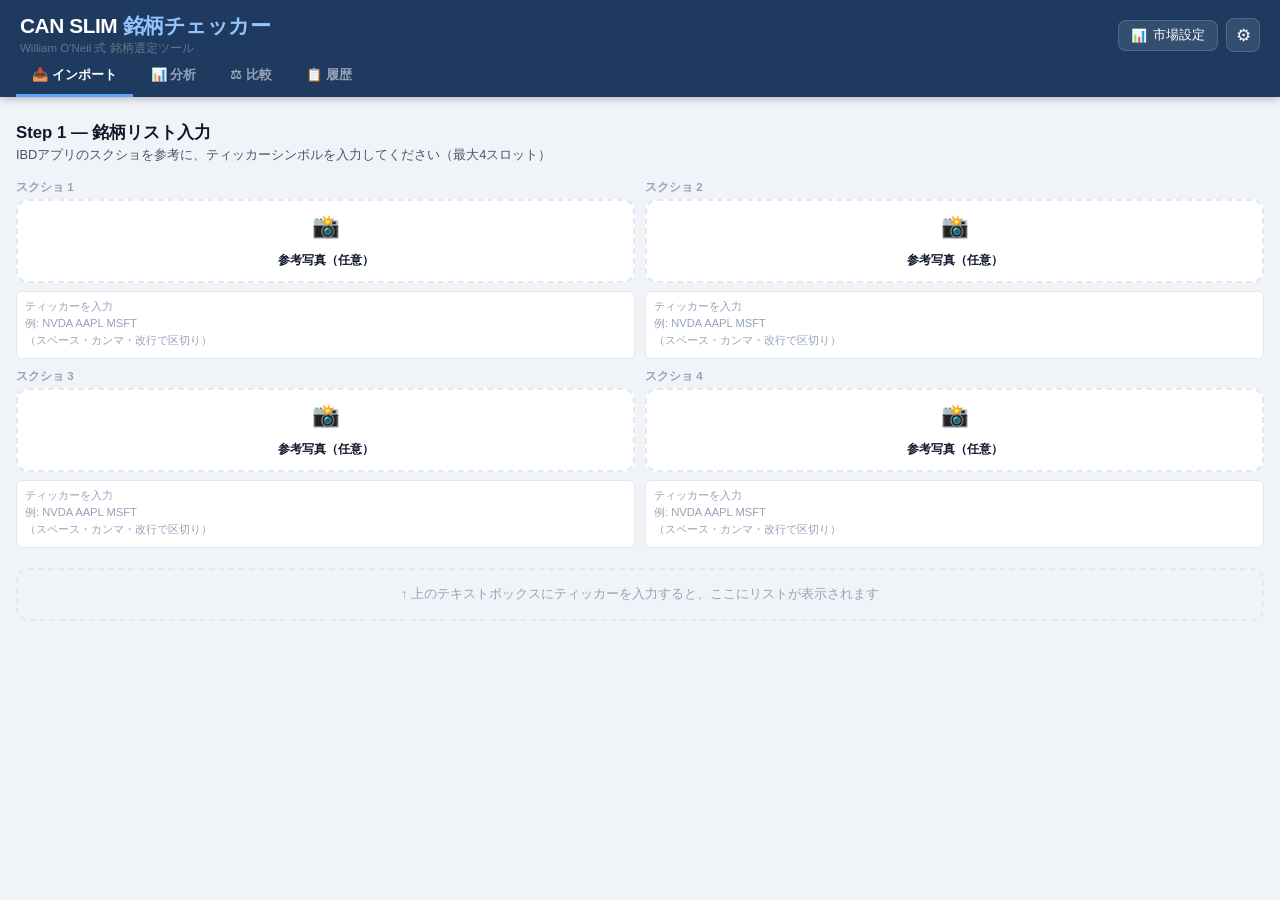
<file: canslim/index.html>
<!DOCTYPE html>
<html lang="ja">
<head>
  <meta charset="UTF-8" />
  <meta name="viewport" content="width=device-width, initial-scale=1.0, maximum-scale=1.0" />
  <meta name="theme-color" content="#1e3a5f" />
  <title>CAN SLIM 銘柄チェッカー</title>
  <link rel="stylesheet" href="stock.css" />
</head>
<body>

<header class="header">
  <div class="header-inner">
    <div class="header-brand">
      <h1>CAN SLIM<span class="brand-sub"> 銘柄チェッカー</span></h1>
      <p class="brand-caption">William O'Neil 式 銘柄選定ツール</p>
    </div>
    <div class="header-actions">
      <button class="btn-market" id="market-btn">
        <span id="market-indicator">📊</span>
        <span id="market-label">市場設定</span>
      </button>
      <button class="btn-icon" id="settings-btn" title="Claude API設定">⚙</button>
    </div>
  </div>
  <nav class="tab-nav">
    <button class="tab-btn active" data-tab="import">📥 インポート</button>
    <button class="tab-btn" data-tab="analyze">📊 分析</button>
    <button class="tab-btn" data-tab="compare">⚖ 比較</button>
    <button class="tab-btn" data-tab="history">📋 履歴</button>
  </nav>
</header>

<main class="main">
  <div id="tab-import"  class="tab-panel active"></div>
  <div id="tab-analyze" class="tab-panel"></div>
  <div id="tab-compare" class="tab-panel"></div>
  <div id="tab-history" class="tab-panel"></div>
</main>

<!-- Settings Modal -->
<div class="modal-overlay hidden" id="settings-modal">
  <div class="modal modal-sm">
    <h2>ℹ️ このアプリについて</h2>
    <p class="modal-desc">
      <strong>CAN SLIM 銘柄チェッカー</strong><br>
      William O'Neil 式の7項目でスコアリングする銘柄選定ツールです。<br><br>
      OCRには <strong>Tesseract.js</strong>（ブラウザ内処理・無料）を使用。<br>
      APIキー・サーバー通信は不要です。
    </p>
    <div class="modal-actions">
      <button class="btn btn-primary" id="close-settings">閉じる</button>
    </div>
  </div>
</div>

<!-- Market Direction Modal -->
<div class="modal-overlay hidden" id="market-modal">
  <div class="modal modal-sm">
    <h2>市場トレンド（M）</h2>
    <p class="modal-desc">全銘柄共通のスコアに反映されます。</p>
    <div class="radio-group">
      <label class="radio-card">
        <input type="radio" name="market" value="bull" />
        <span class="radio-icon">🟢</span>
        <span class="radio-text">
          <strong>強気相場</strong>
          <small>上昇トレンド継続中</small>
        </span>
      </label>
      <label class="radio-card">
        <input type="radio" name="market" value="neutral" />
        <span class="radio-icon">🟡</span>
        <span class="radio-text">
          <strong>中立・調整中</strong>
          <small>方向感なし</small>
        </span>
      </label>
      <label class="radio-card">
        <input type="radio" name="market" value="bear" />
        <span class="radio-icon">🔴</span>
        <span class="radio-text">
          <strong>弱気相場</strong>
          <small>下降トレンド</small>
        </span>
      </label>
    </div>
    <div class="modal-actions">
      <button class="btn btn-primary" id="save-market">設定</button>
      <button class="btn btn-ghost" id="close-market">キャンセル</button>
    </div>
  </div>
</div>

<div class="toast hidden" id="toast"></div>

<script src="stock.js?v=5"></script>
</body>
</html>
</file>
<file: canslim/stock.css>
/* ============================================================
   stock.css — CAN SLIM 銘柄チェッカー（ライト/クリーン）
   ============================================================ */

*, *::before, *::after { box-sizing: border-box; margin: 0; padding: 0; }

:root {
  --bg:        #f0f4f8;
  --card:      #ffffff;
  --header:    #1e3a5f;
  --primary:   #2563eb;
  --primary-d: #1d4ed8;
  --success:   #16a34a;
  --warning:   #d97706;
  --danger:    #dc2626;
  --text:      #0f172a;
  --text-2:    #475569;
  --text-3:    #94a3b8;
  --border:    #e2e8f0;
  --shadow:    0 1px 4px rgba(0,0,0,.08), 0 4px 12px rgba(0,0,0,.04);
  --radius:    12px;
  --font:      -apple-system, BlinkMacSystemFont, 'Segoe UI', 'Helvetica Neue', sans-serif;
}

body {
  font-family: var(--font);
  background: var(--bg);
  color: var(--text);
  min-height: 100vh;
  font-size: 14px;
}

/* ============================================================
   HEADER
   ============================================================ */
.header {
  background: var(--header);
  position: sticky;
  top: 0;
  z-index: 200;
  box-shadow: 0 2px 8px rgba(0,0,0,.25);
}

.header-inner {
  max-width: 1280px;
  margin: 0 auto;
  padding: 12px 20px 0;
  display: flex;
  align-items: flex-end;
  justify-content: space-between;
  gap: 12px;
}

.header-brand h1 {
  font-size: 1.3rem;
  font-weight: 800;
  color: #fff;
  letter-spacing: -.02em;
}

.brand-sub { color: #93c5fd; font-weight: 600; }
.brand-caption { font-size: .72rem; color: #64748b; margin-top: 1px; }

.header-actions {
  display: flex;
  align-items: center;
  gap: 8px;
  padding-bottom: 4px;
}

.btn-market {
  display: flex;
  align-items: center;
  gap: 6px;
  background: rgba(255,255,255,.1);
  border: 1px solid rgba(255,255,255,.15);
  border-radius: 8px;
  padding: 6px 12px;
  color: #fff;
  font-size: .8rem;
  cursor: pointer;
  transition: background .15s;
}
.btn-market:hover { background: rgba(255,255,255,.18); }

.btn-icon {
  background: rgba(255,255,255,.1);
  border: 1px solid rgba(255,255,255,.15);
  border-radius: 8px;
  width: 34px;
  height: 34px;
  color: #fff;
  font-size: 1.05rem;
  cursor: pointer;
  display: flex;
  align-items: center;
  justify-content: center;
  transition: background .15s;
}
.btn-icon:hover { background: rgba(255,255,255,.22); }

/* Tab Nav */
.tab-nav {
  max-width: 1280px;
  margin: 0 auto;
  padding: 0 16px;
  display: flex;
  gap: 2px;
  overflow-x: auto;
  scrollbar-width: none;
}
.tab-nav::-webkit-scrollbar { display: none; }

.tab-btn {
  background: none;
  border: none;
  color: #94a3b8;
  font-size: .82rem;
  font-weight: 600;
  padding: 10px 16px;
  cursor: pointer;
  border-bottom: 3px solid transparent;
  white-space: nowrap;
  transition: color .15s, border-color .15s;
  flex-shrink: 0;
}
.tab-btn:hover { color: #cbd5e1; }
.tab-btn.active { color: #fff; border-bottom-color: #60a5fa; }

/* ============================================================
   MAIN / PANELS
   ============================================================ */
.main {
  max-width: 1280px;
  margin: 0 auto;
  padding: 24px 16px 48px;
}

.tab-panel { display: none; }
.tab-panel.active { display: block; }

/* ============================================================
   SECTIONS & CARDS
   ============================================================ */
.section { margin-bottom: 24px; }

.section-header {
  margin-bottom: 16px;
}
.section-header h2 {
  font-size: 1.05rem;
  font-weight: 700;
  color: var(--text);
}
.section-header p {
  font-size: .8rem;
  color: var(--text-2);
  margin-top: 3px;
}

.card {
  background: var(--card);
  border-radius: var(--radius);
  box-shadow: var(--shadow);
  overflow: hidden;
}

/* ============================================================
   IMPORT TAB
   ============================================================ */
.upload-zone {
  border: 2px dashed var(--border);
  border-radius: var(--radius);
  background: var(--card);
  padding: 40px 24px;
  text-align: center;
  cursor: pointer;
  transition: border-color .2s, background .2s;
  position: relative;
}
.upload-zone:hover, .upload-zone.drag-over {
  border-color: var(--primary);
  background: #eff6ff;
}
.upload-zone .upload-icon { font-size: 2.5rem; margin-bottom: 8px; }
.upload-zone .upload-text { font-size: .95rem; font-weight: 600; color: var(--text); }
.upload-zone .upload-hint { font-size: .78rem; color: var(--text-3); margin-top: 4px; }
.file-input {
  position: absolute; inset: 0;
  opacity: 0; cursor: pointer; width: 100%; height: 100%;
}

.preview-wrap {
  margin-top: 16px;
  border-radius: var(--radius);
  overflow: hidden;
  border: 1px solid var(--border);
  background: var(--card);
  text-align: center;
}
.image-preview {
  max-width: 100%;
  max-height: 400px;
  object-fit: contain;
  display: block;
  margin: 0 auto;
}
.preview-label {
  font-size: .75rem;
  color: var(--text-3);
  padding: 6px 12px;
  border-top: 1px solid var(--border);
  text-align: right;
}

/* Processing overlay */
.processing-banner {
  background: #eff6ff;
  border: 1px solid #bfdbfe;
  border-radius: 8px;
  padding: 12px 16px;
  display: flex;
  align-items: center;
  gap: 10px;
  margin-top: 12px;
  color: var(--primary);
  font-size: .85rem;
  font-weight: 500;
}
.spinner {
  width: 18px; height: 18px;
  border: 2px solid #bfdbfe;
  border-top-color: var(--primary);
  border-radius: 50%;
  animation: spin .7s linear infinite;
  flex-shrink: 0;
}
@keyframes spin { to { transform: rotate(360deg); } }

/* Screenshot slots grid */
.slots-grid {
  display: grid;
  grid-template-columns: 1fr 1fr;
  gap: 10px;
  margin-bottom: 4px;
}

.slot-cell { display: flex; flex-direction: column; gap: 4px; }
.slot-label { font-size: .72rem; font-weight: 600; color: var(--text-3); }

.slot-upload {
  padding: 12px 8px;
  min-height: 80px;
  display: flex;
  flex-direction: column;
  align-items: center;
  justify-content: center;
  gap: 4px;
}

.slot-ticker-area {
  width: 100%;
  border: 1px solid var(--border);
  border-radius: 6px;
  padding: 6px 8px;
  font-size: .75rem;
  color: var(--text);
  resize: none;
  font-family: var(--font);
  line-height: 1.5;
  transition: border-color .15s;
  background: #fff;
  margin-top: 4px;
}
.slot-ticker-area:focus {
  outline: none;
  border-color: var(--primary);
  box-shadow: 0 0 0 2px rgba(37,99,235,.12);
}
.slot-ticker-area::placeholder {
  color: var(--text-3);
  font-size: .7rem;
}

.import-hint {
  text-align: center;
  color: var(--text-3);
  font-size: .8rem;
  margin-top: 20px;
  padding: 16px;
  border: 2px dashed var(--border);
  border-radius: var(--radius);
}

.slot-filled {
  border: 1px solid var(--border);
  border-radius: var(--radius);
  overflow: hidden;
  position: relative;
  background: #f8fafc;
  min-height: 110px;
  display: flex;
  align-items: center;
  justify-content: center;
}
.slot-thumb {
  width: 100%;
  height: 110px;
  object-fit: cover;
  display: block;
}
.slot-info {
  position: absolute;
  bottom: 4px; left: 4px;
  display: flex;
  gap: 4px;
  align-items: center;
}
.slot-count {
  background: rgba(22,163,74,.85);
  color: #fff;
  font-size: .68rem;
  font-weight: 700;
  padding: 2px 6px;
  border-radius: 4px;
}
.slot-proc {
  background: rgba(255,255,255,.85);
  border-radius: 4px;
  padding: 2px 4px;
  display: flex;
  align-items: center;
}
.slot-error {
  background: rgba(220,38,38,.85);
  color: #fff;
  font-size: .68rem;
  font-weight: 700;
  padding: 2px 6px;
  border-radius: 4px;
}
.slot-reupload {
  position: absolute;
  top: 4px; right: 4px;
  background: rgba(255,255,255,.9);
  border-radius: 6px;
  width: 28px; height: 28px;
  display: flex;
  align-items: center;
  justify-content: center;
  font-size: .9rem;
  cursor: pointer;
  border: 1px solid var(--border);
}

/* Stock checklist */
.stock-checklist {
  background: var(--card);
  border-radius: var(--radius);
  box-shadow: var(--shadow);
  margin-top: 16px;
  overflow: hidden;
}
.checklist-header {
  padding: 12px 16px;
  border-bottom: 1px solid var(--border);
  display: flex;
  align-items: center;
  justify-content: space-between;
}
.checklist-header h3 { font-size: .9rem; font-weight: 700; }
.checklist-controls { display: flex; gap: 8px; }

.checklist-grid {
  display: grid;
  grid-template-columns: repeat(auto-fill, minmax(220px, 1fr));
  gap: 1px;
  background: var(--border);
}
.stock-item {
  background: var(--card);
  padding: 10px 14px;
  display: flex;
  align-items: center;
  gap: 10px;
  cursor: pointer;
  transition: background .1s;
}
.stock-item:hover { background: #f8fafc; }
.stock-item input[type="checkbox"] {
  width: 16px; height: 16px;
  accent-color: var(--primary);
  cursor: pointer;
  flex-shrink: 0;
}
.stock-rank {
  font-size: .7rem;
  color: var(--text-3);
  font-weight: 600;
  width: 22px;
  flex-shrink: 0;
}
.stock-ticker {
  font-size: .9rem;
  font-weight: 700;
  color: var(--primary);
  flex-shrink: 0;
}
.stock-name {
  font-size: .75rem;
  color: var(--text-2);
  overflow: hidden;
  text-overflow: ellipsis;
  white-space: nowrap;
}
.stock-cr {
  margin-left: auto;
  font-size: .72rem;
  font-weight: 700;
  padding: 2px 6px;
  border-radius: 4px;
  background: #f1f5f9;
  color: var(--text-2);
  flex-shrink: 0;
}
.stock-cr.high { background: #dcfce7; color: var(--success); }

.action-bar {
  display: flex;
  align-items: center;
  justify-content: space-between;
  padding: 12px 16px;
  background: var(--card);
  border-top: 1px solid var(--border);
  border-radius: 0 0 var(--radius) var(--radius);
}
.selected-count { font-size: .85rem; color: var(--text-2); font-weight: 500; }

/* ============================================================
   ANALYZE TAB
   ============================================================ */
.analyze-grid {
  display: grid;
  grid-template-columns: repeat(auto-fill, minmax(340px, 1fr));
  gap: 20px;
}

.stock-card {
  background: var(--card);
  border-radius: var(--radius);
  box-shadow: var(--shadow);
  overflow: hidden;
  display: flex;
  flex-direction: column;
}

.stock-card-header {
  padding: 14px 16px;
  background: #f8fafc;
  border-bottom: 1px solid var(--border);
  display: flex;
  align-items: center;
  gap: 10px;
}
.stock-card-rank {
  font-size: .7rem;
  font-weight: 700;
  color: var(--text-3);
  background: var(--border);
  border-radius: 6px;
  padding: 2px 7px;
}
.stock-card-ticker {
  font-size: 1.15rem;
  font-weight: 800;
  color: var(--primary);
}
.stock-card-name {
  font-size: .78rem;
  color: var(--text-2);
  flex: 1;
  overflow: hidden;
  text-overflow: ellipsis;
  white-space: nowrap;
}
.total-badge {
  width: 44px;
  height: 44px;
  border-radius: 50%;
  display: flex;
  align-items: center;
  justify-content: center;
  font-size: 1rem;
  font-weight: 800;
  color: #fff;
  background: #cbd5e1;
  flex-shrink: 0;
  transition: background .3s;
}
.total-badge.pass { background: var(--success); }
.total-badge.warn { background: var(--warning); }
.total-badge.fail { background: var(--danger); }

.stock-card-body { padding: 16px; flex: 1; display: flex; flex-direction: column; gap: 16px; }

/* IBD Upload inside card */
.card-upload {
  border: 1.5px dashed var(--border);
  border-radius: 8px;
  padding: 12px 16px;
  text-align: center;
  cursor: pointer;
  transition: border-color .2s, background .2s;
  position: relative;
  font-size: .8rem;
  color: var(--text-2);
  display: flex;
  align-items: center;
  gap: 8px;
  justify-content: center;
}
.card-upload:hover { border-color: var(--primary); background: #eff6ff; color: var(--primary); }
.card-upload input[type="file"] { position: absolute; inset: 0; opacity: 0; cursor: pointer; width: 100%; height: 100%; }

.card-upload-preview {
  font-size: .75rem;
  color: var(--success);
  display: flex;
  align-items: center;
  gap: 6px;
  cursor: pointer;
}

/* CAN SLIM criteria mini form */
.criteria-section h4 {
  font-size: .78rem;
  font-weight: 700;
  color: var(--text-3);
  text-transform: uppercase;
  letter-spacing: .06em;
  margin-bottom: 10px;
}

.criteria-row {
  display: flex;
  align-items: center;
  gap: 8px;
  margin-bottom: 8px;
}
.crit-letter {
  width: 28px;
  height: 28px;
  border-radius: 6px;
  background: var(--header);
  color: #93c5fd;
  font-weight: 800;
  font-size: .82rem;
  display: flex;
  align-items: center;
  justify-content: center;
  flex-shrink: 0;
}
.crit-label {
  font-size: .75rem;
  color: var(--text-2);
  flex: 1;
}
.crit-score {
  font-size: .8rem;
  font-weight: 700;
  width: 28px;
  text-align: right;
  color: var(--text-3);
}
.crit-score.pass { color: var(--success); }
.crit-score.warn { color: var(--warning); }
.crit-score.fail { color: var(--danger); }
.crit-bar-track {
  flex: 1;
  height: 6px;
  background: #f1f5f9;
  border-radius: 3px;
  overflow: hidden;
  max-width: 80px;
}
.crit-bar-fill {
  height: 100%;
  border-radius: 3px;
  transition: width .4s ease;
  background: #cbd5e1;
}
.crit-bar-fill.pass { background: var(--success); }
.crit-bar-fill.warn { background: var(--warning); }
.crit-bar-fill.fail { background: var(--danger); }

/* Fields inside stock card */
.field-grid {
  display: grid;
  grid-template-columns: 1fr 1fr;
  gap: 8px;
}
.field-grid.col3 { grid-template-columns: 1fr 1fr 1fr; }
.field-grid.col1 { grid-template-columns: 1fr; }

.fg {
  display: flex;
  flex-direction: column;
  gap: 3px;
}
.fg label {
  font-size: .72rem;
  font-weight: 600;
  color: var(--text-2);
}
.fg input[type="number"],
.fg input[type="text"],
.fg select {
  border: 1px solid var(--border);
  border-radius: 6px;
  padding: 6px 8px;
  font-size: .82rem;
  color: var(--text);
  background: var(--card);
  width: 100%;
  transition: border-color .15s;
}
.fg input:focus, .fg select:focus {
  outline: none;
  border-color: var(--primary);
  box-shadow: 0 0 0 2px rgba(37,99,235,.12);
}
.fg .hint {
  font-size: .68rem;
  color: var(--text-3);
}
.fg .hint.good { color: var(--success); }

.check-group { display: flex; flex-direction: column; gap: 6px; }
.check-label {
  display: flex;
  align-items: center;
  gap: 7px;
  cursor: pointer;
  font-size: .8rem;
  color: var(--text);
}
.check-label input[type="checkbox"] {
  width: 15px; height: 15px;
  accent-color: var(--primary);
  cursor: pointer;
}

.radio-inline { display: flex; gap: 10px; flex-wrap: wrap; }
.ri-label {
  display: flex;
  align-items: center;
  gap: 5px;
  cursor: pointer;
  font-size: .8rem;
  color: var(--text);
}
.ri-label input[type="radio"] {
  width: 14px; height: 14px;
  accent-color: var(--primary);
  cursor: pointer;
}

/* Chart section */
.chart-section {
  border-top: 1px solid var(--border);
  padding-top: 12px;
}
.chart-section h4 {
  font-size: .78rem;
  font-weight: 700;
  color: var(--text-3);
  text-transform: uppercase;
  letter-spacing: .06em;
  margin-bottom: 10px;
}
.tv-btn {
  display: inline-flex;
  align-items: center;
  gap: 6px;
  font-size: .78rem;
  font-weight: 600;
  color: #0ea5e9;
  border: 1px solid #bae6fd;
  background: #f0f9ff;
  border-radius: 6px;
  padding: 5px 10px;
  text-decoration: none;
  cursor: pointer;
  transition: background .15s;
  margin-bottom: 10px;
}
.tv-btn:hover { background: #e0f2fe; }

.pattern-grid {
  display: grid;
  grid-template-columns: 1fr 1fr;
  gap: 6px;
}
.pattern-check {
  display: flex;
  align-items: center;
  gap: 6px;
  cursor: pointer;
  font-size: .77rem;
  color: var(--text);
  padding: 5px 8px;
  border-radius: 6px;
  border: 1px solid var(--border);
  background: #fafafa;
  transition: border-color .15s, background .15s;
}
.pattern-check:has(input:checked) {
  border-color: var(--primary);
  background: #eff6ff;
  color: var(--primary);
}
.pattern-check input[type="checkbox"] {
  width: 14px; height: 14px;
  accent-color: var(--primary);
  cursor: pointer;
}

.notes-area {
  border: 1px solid var(--border);
  border-radius: 6px;
  padding: 7px 9px;
  font-size: .8rem;
  color: var(--text);
  resize: vertical;
  min-height: 52px;
  width: 100%;
  font-family: var(--font);
}
.notes-area:focus { outline: none; border-color: var(--primary); }

/* Save button */
.card-footer {
  padding: 10px 16px;
  border-top: 1px solid var(--border);
  background: #f8fafc;
  display: flex;
  gap: 8px;
  justify-content: flex-end;
}

/* ============================================================
   COMPARE TAB
   ============================================================ */
.compare-empty {
  text-align: center;
  padding: 60px 24px;
  color: var(--text-3);
}
.compare-empty p { margin-top: 8px; font-size: .85rem; }

.compare-wrap { overflow-x: auto; }

.compare-table {
  width: 100%;
  border-collapse: collapse;
  background: var(--card);
  border-radius: var(--radius);
  overflow: hidden;
  box-shadow: var(--shadow);
}
.compare-table th, .compare-table td {
  padding: 10px 14px;
  text-align: center;
  font-size: .82rem;
  border-bottom: 1px solid var(--border);
}
.compare-table thead th {
  background: var(--header);
  color: #fff;
  font-weight: 700;
}
.compare-table thead th:first-child { text-align: left; }
.compare-table tbody tr:last-child td { border-bottom: none; }
.compare-table tbody tr:hover td { background: #f8fafc; }
.compare-table td:first-child {
  text-align: left;
  font-weight: 600;
  color: var(--text-2);
}

.cell-score {
  display: inline-flex;
  align-items: center;
  justify-content: center;
  width: 38px;
  height: 28px;
  border-radius: 6px;
  font-weight: 700;
  font-size: .8rem;
}
.cell-score.pass { background: #dcfce7; color: var(--success); }
.cell-score.warn { background: #fef3c7; color: var(--warning); }
.cell-score.fail { background: #fee2e2; color: var(--danger); }
.cell-score.na   { background: #f1f5f9; color: var(--text-3); }

.total-row td { font-weight: 800; font-size: .9rem; background: #f8fafc; }

.ticker-th {
  display: flex;
  flex-direction: column;
  align-items: center;
  gap: 2px;
}
.ticker-th strong { font-size: .9rem; }
.ticker-th small { font-size: .65rem; font-weight: 400; color: #94a3b8; }

/* ============================================================
   HISTORY TAB
   ============================================================ */
.history-empty {
  text-align: center;
  padding: 60px 24px;
  color: var(--text-3);
}
.history-list { display: flex; flex-direction: column; gap: 12px; }
.history-item {
  background: var(--card);
  border-radius: var(--radius);
  box-shadow: var(--shadow);
  padding: 14px 18px;
  display: flex;
  align-items: center;
  gap: 14px;
  cursor: pointer;
  transition: box-shadow .15s;
}
.history-item:hover { box-shadow: 0 4px 16px rgba(0,0,0,.1); }
.history-date {
  font-size: .72rem;
  color: var(--text-3);
  min-width: 80px;
}
.history-tickers {
  flex: 1;
  display: flex;
  gap: 6px;
  flex-wrap: wrap;
}
.h-ticker-chip {
  font-size: .78rem;
  font-weight: 700;
  padding: 2px 8px;
  border-radius: 5px;
  background: #eff6ff;
  color: var(--primary);
}
.history-score {
  font-weight: 700;
  font-size: .88rem;
}
.history-del {
  background: none;
  border: none;
  cursor: pointer;
  font-size: 1.1rem;
  color: var(--text-3);
  padding: 4px;
  border-radius: 4px;
  transition: color .15s;
}
.history-del:hover { color: var(--danger); }

/* ============================================================
   MODALS
   ============================================================ */
.modal-overlay {
  position: fixed; inset: 0;
  background: rgba(15,23,42,.55);
  backdrop-filter: blur(3px);
  z-index: 500;
  display: flex;
  align-items: center;
  justify-content: center;
  padding: 16px;
}
.modal-overlay.hidden { display: none; }

.modal {
  background: var(--card);
  border-radius: var(--radius);
  box-shadow: 0 20px 40px rgba(0,0,0,.2);
  padding: 28px;
  width: 100%;
  max-width: 480px;
  max-height: 90vh;
  overflow-y: auto;
}
.modal.modal-sm { max-width: 380px; }

.modal h2 {
  font-size: 1.05rem;
  font-weight: 700;
  margin-bottom: 8px;
}
.modal-desc {
  font-size: .8rem;
  color: var(--text-2);
  line-height: 1.6;
  margin-bottom: 18px;
}

.form-group { margin-bottom: 14px; }
.form-group label { display: block; font-size: .8rem; font-weight: 600; margin-bottom: 5px; }
.form-group input[type="password"],
.form-group input[type="text"] {
  width: 100%;
  border: 1px solid var(--border);
  border-radius: 8px;
  padding: 9px 12px;
  font-size: .9rem;
  transition: border-color .15s;
}
.form-group input:focus { outline: none; border-color: var(--primary); }

.api-status {
  font-size: .78rem;
  min-height: 18px;
  margin-bottom: 12px;
  padding: 0 2px;
}
.api-status.ok  { color: var(--success); }
.api-status.err { color: var(--danger); }

.modal-actions {
  display: flex;
  gap: 8px;
  justify-content: flex-end;
}

/* Radio Cards */
.radio-group { display: flex; flex-direction: column; gap: 8px; margin-bottom: 16px; }
.radio-card {
  display: flex;
  align-items: center;
  gap: 10px;
  padding: 10px 14px;
  border: 1.5px solid var(--border);
  border-radius: 8px;
  cursor: pointer;
  transition: border-color .15s, background .15s;
}
.radio-card:has(input:checked) {
  border-color: var(--primary);
  background: #eff6ff;
}
.radio-card input[type="radio"] {
  width: 16px; height: 16px;
  accent-color: var(--primary);
  cursor: pointer;
}
.radio-icon { font-size: 1.2rem; }
.radio-text { display: flex; flex-direction: column; }
.radio-text strong { font-size: .85rem; }
.radio-text small { font-size: .72rem; color: var(--text-2); }

/* ============================================================
   BUTTONS
   ============================================================ */
.btn {
  border: none;
  border-radius: 8px;
  padding: 8px 18px;
  font-size: .85rem;
  font-weight: 600;
  cursor: pointer;
  transition: opacity .15s, transform .1s;
}
.btn:active { transform: scale(.98); }
.btn:disabled { opacity: .45; cursor: default; }

.btn-primary { background: var(--primary); color: #fff; }
.btn-primary:hover:not(:disabled) { background: var(--primary-d); }

.btn-success { background: var(--success); color: #fff; }
.btn-ghost {
  background: none;
  color: var(--text-2);
  border: 1px solid var(--border);
}
.btn-ghost:hover { background: #f1f5f9; }

.btn-sm { padding: 5px 12px; font-size: .78rem; }
.btn-link {
  background: none; border: none;
  color: var(--primary); font-size: .78rem; font-weight: 600;
  cursor: pointer; padding: 0; text-decoration: underline;
}

/* ============================================================
   TOAST
   ============================================================ */
.toast {
  position: fixed;
  bottom: 20px; left: 50%;
  transform: translateX(-50%) translateY(12px);
  background: #0f172a;
  color: #fff;
  padding: 10px 20px;
  border-radius: 8px;
  font-size: .85rem;
  font-weight: 500;
  opacity: 0;
  transition: opacity .25s, transform .25s;
  pointer-events: none;
  z-index: 999;
  white-space: nowrap;
}
.toast.show {
  opacity: 1;
  transform: translateX(-50%) translateY(0);
}
.toast.hidden { display: none; }

/* ============================================================
   DIVIDER / MISC
   ============================================================ */
.divider {
  border: none;
  border-top: 1px solid var(--border);
  margin: 12px 0;
}

.empty-state {
  text-align: center;
  padding: 48px 20px;
  color: var(--text-3);
}
.empty-state .empty-icon { font-size: 2.5rem; margin-bottom: 8px; }
.empty-state p { font-size: .85rem; }

.badge {
  display: inline-block;
  font-size: .7rem;
  font-weight: 700;
  padding: 2px 7px;
  border-radius: 4px;
}
.badge-blue { background: #dbeafe; color: #1d4ed8; }

/* ============================================================
   RESPONSIVE
   ============================================================ */
@media (max-width: 680px) {
  .header-inner { padding: 10px 16px 0; }
  .header-brand h1 { font-size: 1.1rem; }
  .brand-caption { display: none; }
  .analyze-grid { grid-template-columns: 1fr; }
  .field-grid { grid-template-columns: 1fr; }
  .field-grid.col3 { grid-template-columns: 1fr 1fr; }
  .pattern-grid { grid-template-columns: 1fr; }
  .checklist-grid { grid-template-columns: 1fr 1fr; }
}

@media (max-width: 420px) {
  .checklist-grid { grid-template-columns: 1fr; }
}
</file>
